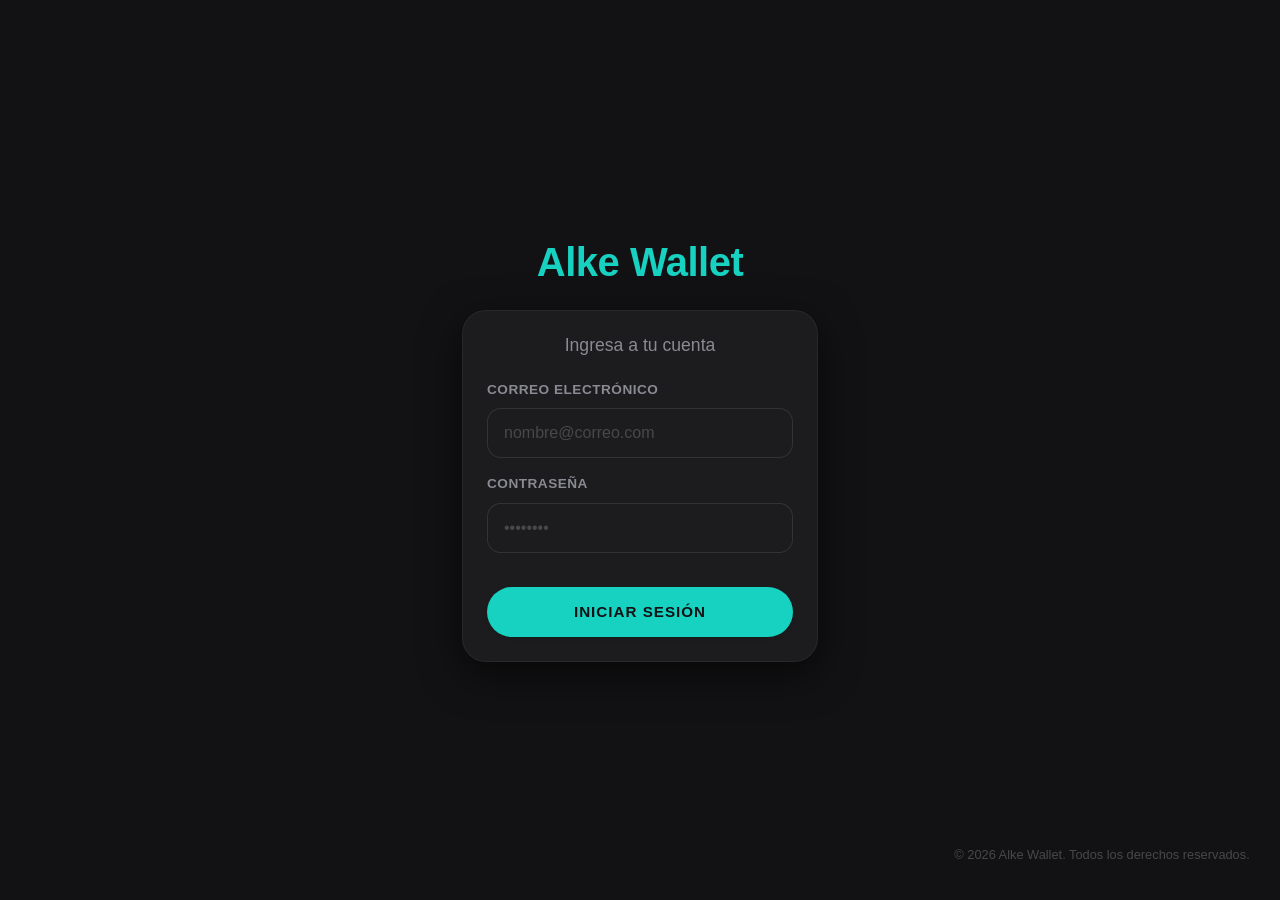
<file: index.html>
<!DOCTYPE html>
<html lang="es">
<head>
    <meta charset="UTF-8">
    <meta name="viewport" content="width=device-width, initial-scale=1.0">
    <title>Alke Wallet - Cargando...</title>
    <!-- Framework Bootstrap 5 -->
    <link href="https://cdn.jsdelivr.net/npm/bootstrap@5.3.3/dist/css/bootstrap.min.css" rel="stylesheet">
    <style>
        body {
            background-color: #0f172a; /* Fondo azul oscuro institucional */
            min-height: 100vh;
            display: flex;
            align-items: center;
            justify-content: center;
        }
    </style>
</head>
<body>

    <!-- Pantalla de carga / Enrutador visual -->
    <div class="text-center text-white">
        <div class="spinner-border text-primary mb-3" role="status" style="width: 3rem; height: 3rem;">
            <span class="visually-hidden">Cargando...</span>
        </div>
        <h1 class="h4 fw-bold">Abriendo tu Alke Wallet</h1>
        <p class="text-muted small">Verificando credenciales seguras...</p>
    </div>

    <!-- Scripts de validación y enrutamiento -->
    <script src="https://code.jquery.com/jquery-3.7.1.min.js"></script>
    <script>
        $(document).ready(function() {
            // Simular un pequeño tiempo de carga para mejorar la UX
            setTimeout(function() {
                // Verificar el estado de la sesión en el almacenamiento local
                const isLoggedIn = localStorage.getItem('isLoggedIn');

                if (isLoggedIn === 'true') {
                    // Si ya está logueado, va directo al Dashboard
                    window.location.href = 'menu.html';
                } else {
                    // Si no, lo enviamos a iniciar sesión
                    window.location.href = 'Login.html';
                }
            }, 1000); // 1 segundo de transición fluida
        });
    </script>
</body>
</html>
</file>
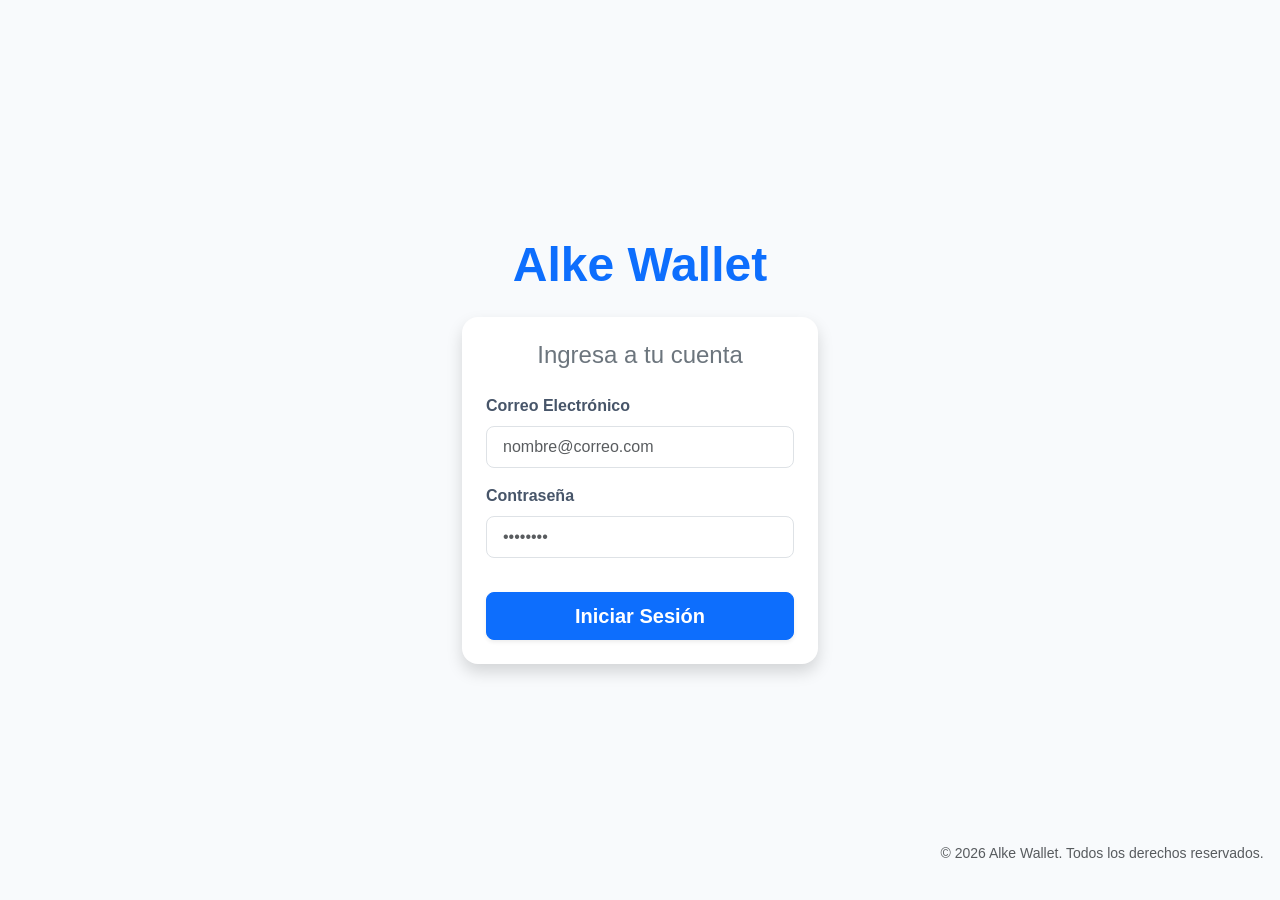
<file: archivo-temporal.html>
<!DOCTYPE html>
<html lang="es">
<head>
    <meta charset="UTF-8">
    <meta name="viewport" content="width=device-width, initial-scale=1.0">
    <title>Alke Wallet - Iniciar Sesión</title>
    <!-- Framework Bootstrap 5 -->
    <link href="https://cdn.jsdelivr.net/npm/bootstrap@5.3.3/dist/css/bootstrap.min.css" rel="stylesheet">
    <!-- CSS Propio de la pantalla -->
    <link href="css/login.css" rel="stylesheet">
</head>
<body>
    <div class="container">
        <div class="row justify-content-center align-items-center min-vh-100">
            <div class="col-12 col-sm-8 col-md-6 col-lg-4">
                
                <!-- Encabezado -->
                <header class="text-center mb-4">
                    <h1 class="display-5 fw-bold text-primary">Alke Wallet</h1>
                </header>

                <!-- Tarjeta de Login -->
                <main class="card shadow border-0 p-4 bg-white rounded-4">
                    <section>
                        <h2 class="h4 text-center text-secondary mb-4">Ingresa a tu cuenta</h2>
                        <form id="login-form">
                            <!-- Input Email -->
                            <div class="mb-3">
                                <label for="email" class="form-label fw-semibold">Correo Electrónico</label>
                                <input type="email" class="form-control form-control-lg fs-6" id="email" placeholder="nombre@correo.com" required>
                            </div>
                            <!-- Input Password -->
                            <div class="mb-4">
                                <label for="password" class="form-label fw-semibold">Contraseña</label>
                                <input type="password" class="form-control form-control-lg fs-6" id="password" placeholder="••••••••" required>
                            </div>
                            <!-- Botón de Envío -->
                            <button type="submit" class="btn btn-primary btn-lg w-100 fw-bold shadow-sm">Iniciar Sesión</button>
                        </form>
                    </section>
                </main>

                <!-- Footer -->
                <footer class="text-center text-muted mt-4 fs-7">
                    <p>&copy; 2026 Alke Wallet. Todos los derechos reservados.</p>
                </footer>

            </div>
        </div>
    </div>

    <!-- Vinculación de Scripts -->
    <script src="https://code.jquery.com/jquery-3.7.1.min.js"></script>
    <script src="https://cdn.jsdelivr.net/npm/bootstrap@5.3.3/dist/js/bootstrap.bundle.min.js"></script>
    <script src="js/login.js"></script>
</body>
</html>
</file>
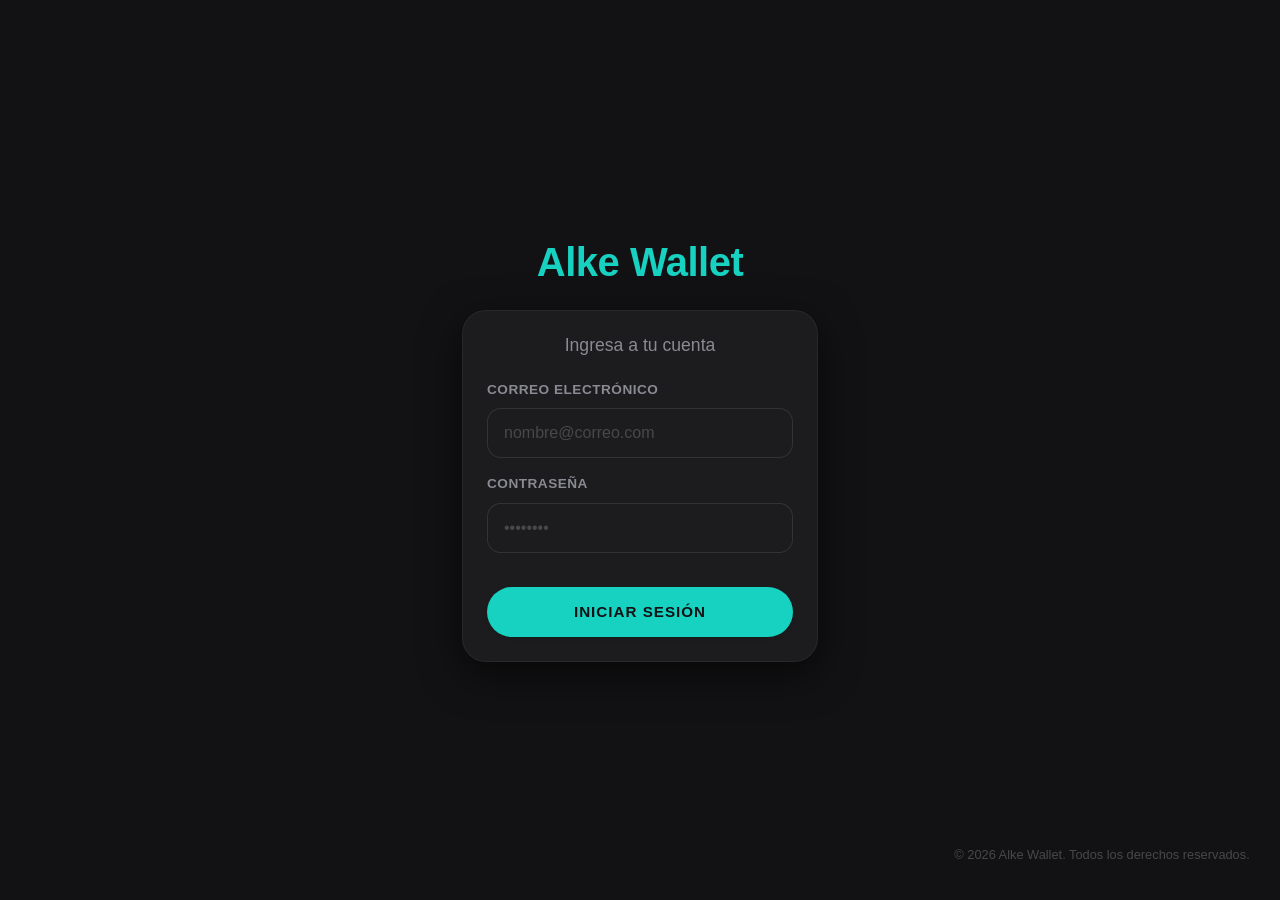
<file: Login.html>
<!DOCTYPE html>
<html lang="es">
<head>
    <meta charset="UTF-8">
    <meta name="viewport" content="width=device-width, initial-scale=1.0">
    <title>Alke Wallet - Iniciar Sesión</title>
    <link href="https://cdn.jsdelivr.net/npm/bootstrap@5.3.3/dist/css/bootstrap.min.css" rel="stylesheet">
    <link href="css/login.css" rel="stylesheet">
    
    <style>
        body {
            background-color: #121214 !important; /* Fondo oscuro principal de la imagen */
            color: #ffffff !important;
            font-family: 'Segoe UI', Tahoma, Geneva, Verdana, sans-serif;
        }

        /* Título Principal */
        h1.text-primary {
            color: #17d1c1 !important; /* Cambio de azul Bootstrap a Turquesa de acento */
            font-size: 2.5rem;
            letter-spacing: -0.5px;
        }

        /* Tarjeta de Login */
        main.card {
            background-color: #1c1c1e !important; /* Gris oscuro secundario */
            border: 1px solid rgba(255, 255, 255, 0.05) !important; /* Borde ultra sutil */
            border-radius: 24px !important; /* Esquinas extra redondeadas estilo celular */
            box-shadow: 0 12px 40px rgba(0, 0, 0, 0.6) !important;
        }

        /* Subtítulo */
        h2.text-secondary {
            color: #8a8a93 !important; /* Gris apagado */
            font-size: 1.1rem;
            font-weight: 500;
        }

        /* Etiquetas de los inputs */
        .form-label {
            color: #8a8a93 !important;
            font-size: 0.85rem;
            text-transform: uppercase;
            letter-spacing: 0.5px;
        }

        /* Campos de Entrada (Inputs) */
        .form-control {
            background-color: #1c1c1e !important; /* Fondo integrado con la tarjeta */
            border: 1px solid rgba(255, 255, 255, 0.1) !important;
            color: #ffffff !important;
            border-radius: 14px !important; /* Esquinas redondeadas suaves */
            padding: 12px 16px !important;
            transition: all 0.2s ease;
        }

        /* Marcador de posición (Placeholder) */
        .form-control::placeholder {
            color: #48484a !important;
        }

        /* Input activo/en foco */
        .form-control:focus {
            border-color: #17d1c1 !important; /* Brillo turquesa */
            box-shadow: 0 0 0 3px rgba(23, 209, 193, 0.15) !important;
            color: #ffffff !important;
        }

        /* Botón Iniciar Sesión */
        .btn-primary {
            background-color: #17d1c1 !important; /* Turquesa brillante */
            color: #121214 !important; /* Texto oscuro para máximo contraste y legibilidad */
            border: none !important;
            border-radius: 50px !important; /* Forma de cápsula idéntica a la imagen */
            padding: 14px !important;
            font-size: 0.95rem;
            text-transform: uppercase;
            letter-spacing: 1px;
            transition: all 0.2s ease !important;
        }

        .btn-primary:hover {
            background-color: #13b3a5 !important; /* Turquesa un poco más oscuro al pasar el mouse */
            transform: translateY(-1px);
            box-shadow: 0 4px 12px rgba(23, 209, 193, 0.3) !important;
        }

        /* Footer */
        footer text-muted, footer p {
            color: #48484a !important;
            font-size: 0.8rem;
        }
    </style>
</head>
<body>
    <div class="container">
        <div class="row justify-content-center align-items-center min-vh-100">
            <div class="col-12 col-sm-8 col-md-6 col-lg-4">
                
                <header class="text-center mb-4">
                    <h1 class="display-5 fw-bold text-primary">Alke Wallet</h1>
                </header>

                <main class="card shadow border-0 p-4 bg-white rounded-4">
                    <section>
                        <h2 class="h4 text-center text-secondary mb-4">Ingresa a tu cuenta</h2>
                        <form id="login-form">
                            <div class="mb-3">
                                <label for="email" class="form-label fw-semibold">Correo Electrónico</label>
                                <input type="email" class="form-control form-control-lg fs-6" id="email" placeholder="nombre@correo.com" required>
                            </div>
                            <div class="mb-4">
                                <label for="password" class="form-label fw-semibold">Contraseña</label>
                                <input type="password" class="form-control form-control-lg fs-6" id="password" placeholder="••••••••" required>
                            </div>
                            <button type="submit" class="btn btn-primary btn-lg w-100 fw-bold shadow-sm">Iniciar Sesión</button>
                        </form>
                    </section>
                </main>

                <footer class="text-center text-muted mt-4 fs-7">
                    <p>&copy; 2026 Alke Wallet. Todos los derechos reservados.</p>
                </footer>

            </div>
        </div>
    </div>

    <script src="https://code.jquery.com/jquery-3.7.1.min.js"></script>
    <script src="https://cdn.jsdelivr.net/npm/bootstrap@5.3.3/dist/js/bootstrap.bundle.min.js"></script>
    <script src="js/login.js"></script>
</body>
</html>
</file>
<file: css/login.css>
body {
    background-color: #f8fafc;
    font-family: 'Segoe UI', sans-serif;
    min-height: 100vh;
    display: flex;
    align-items: center;
    justify-content: center;
}

header h1 {
    color: #0f172a;
    font-weight: 700;
    text-align: center;
    margin-bottom: 20px;
}

main {
    width: 100%;
    max-width: 400px;
    background-color: #ffffff;
    padding: 30px;
    border-radius: 16px;
    box-shadow: 0 10px 25px rgba(0, 0, 0, 0.05);
}

h2 {
    font-size: 20px;
    color: #1e293b;
    margin-bottom: 20px;
    text-align: center;
}

form div {
    margin-bottom: 15px;
}

label {
    display: block;
    font-weight: 500;
    margin-bottom: 6px;
    color: #475569;
}

input {
    width: 100%;
    padding: 10px;
    border: 1px solid #cbd5e1;
    border-radius: 8px;
}

input:focus {
    border-color: #2563eb;
    outline: none;
}

button {
    width: 100%;
    background-color: #2563eb;
    color: white;
    border: none;
    padding: 12px;
    border-radius: 8px;
    font-weight: 600;
    cursor: pointer;
    margin-top: 10px;
}

button:hover {
    background-color: #1d4ed8;
}

footer {
    position: absolute;
    bottom: 20px;
    text-align: center;
    width: 100%;
    color: #64748b;
    font-size: 14px;
}
</file>
